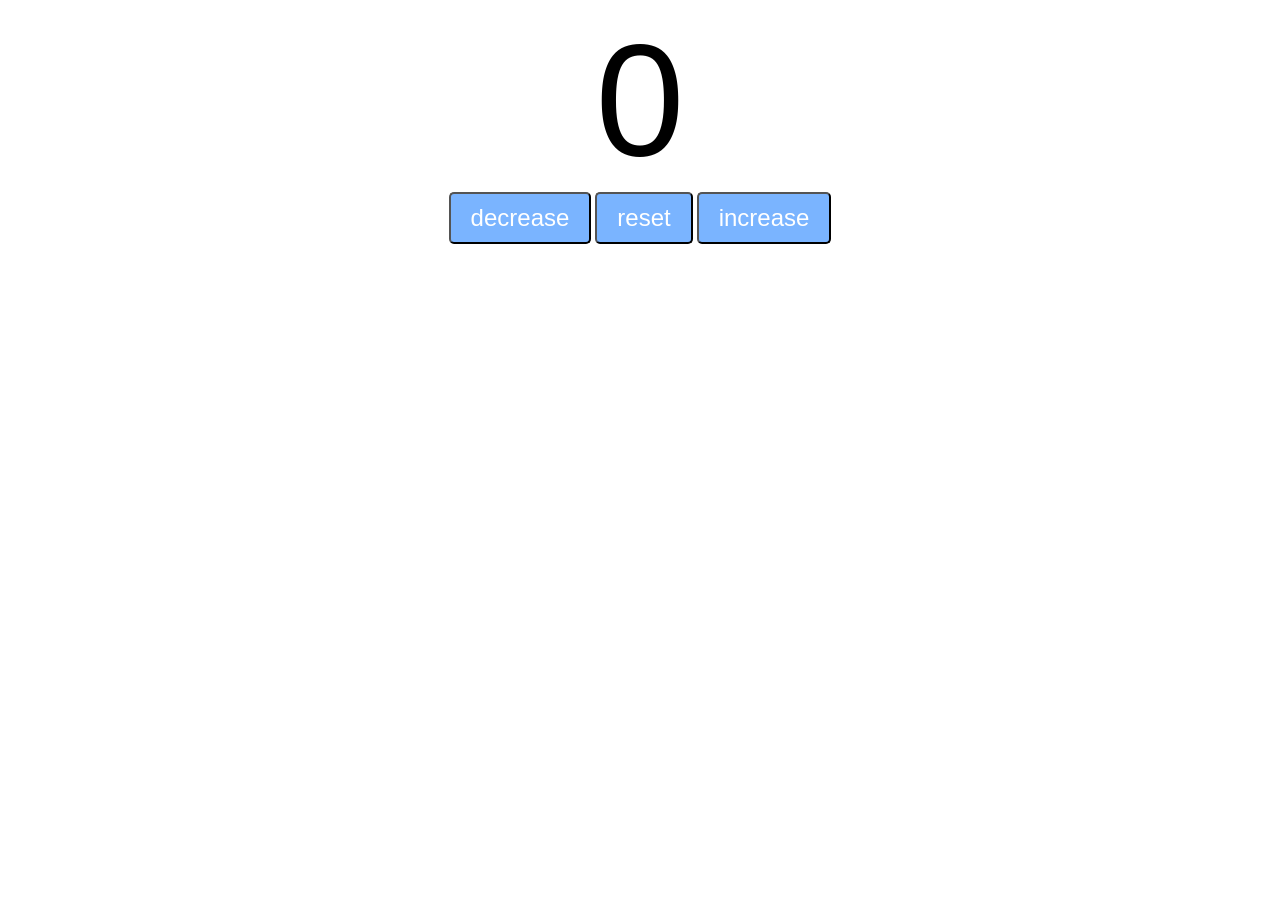
<file: Counter/index.html>
<!DOCTYPE html>
<html lang="en">
<head>
    <meta charset="UTF-8">
    <meta name="viewport" content="width=device-width, initial-scale=1.0">
    <link rel="stylesheet" href="style.css">
    <title>Document</title>
</head>
<body>
    
    <center><label id="countLabel">0</label><br></center>
    <div id="btnContainer">
        <button id="decreaseBtn" class="btns">decrease</button>
        <button id="resetBtn" class="btns">reset</button>
        <button id="increaseBtn" class="btns">increase</button>
    </div>



    <script src="index.js"></script>
</body>
</html>
</file>
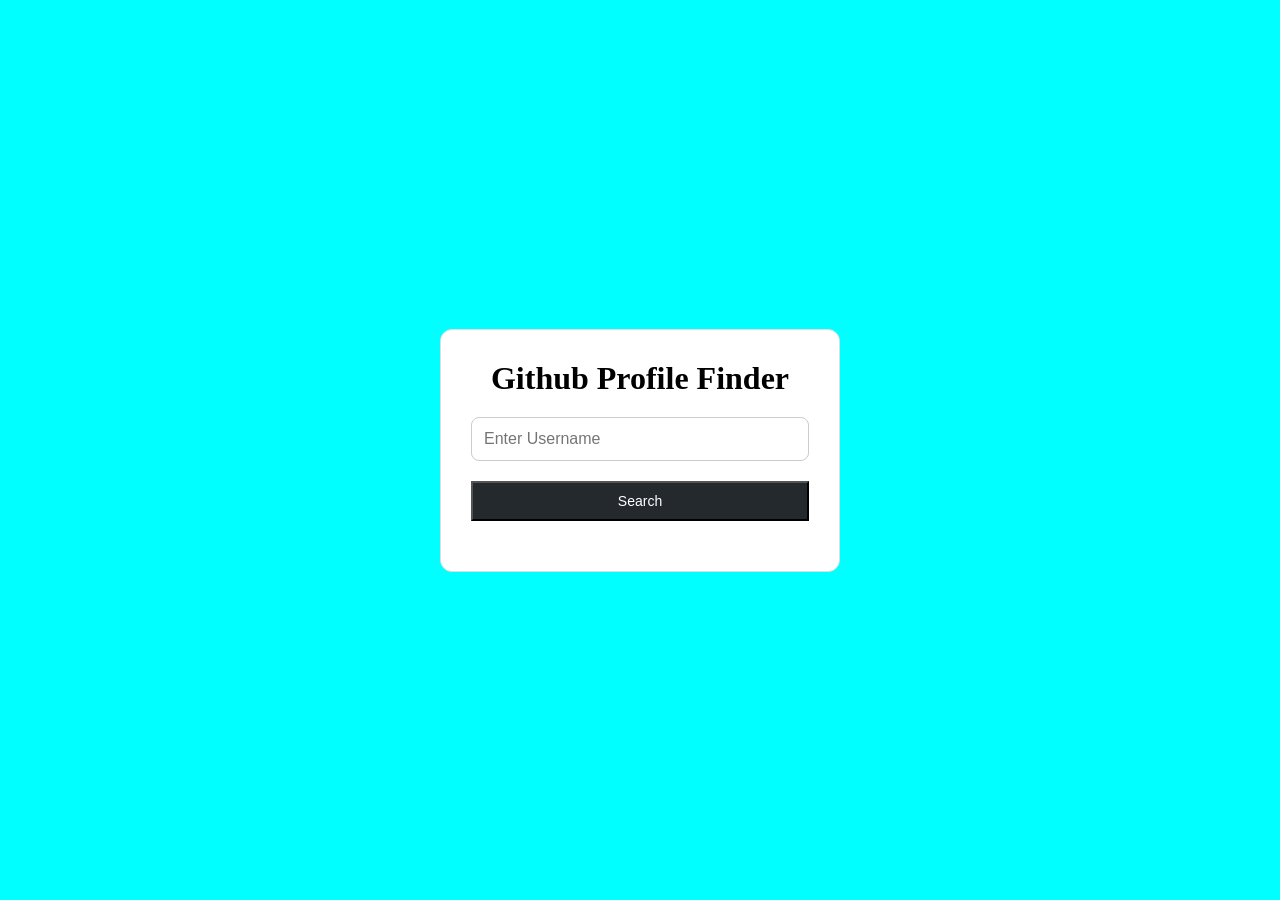
<file: Github Profile Finder/index.html>
<!DOCTYPE html>
<html lang="en">
<head>
    <meta charset="UTF-8">
    <meta name="viewport" content="width=device-width, initial-scale=1.0">
    <title>Github Profile Finder</title>
    <link rel="stylesheet" href="style.css">
</head>
<body>
    <div class="container">
        <div class="box">
            <h1>Github Profile Finder</h1>
            <input type="text" name="Username" id="name" placeholder="Enter Username">
            <button id="btn">Search</button>
            <p id="final"></p>
        </div>
    </div>
    <script src="app.js"></script>
</body>
</html>
</file>
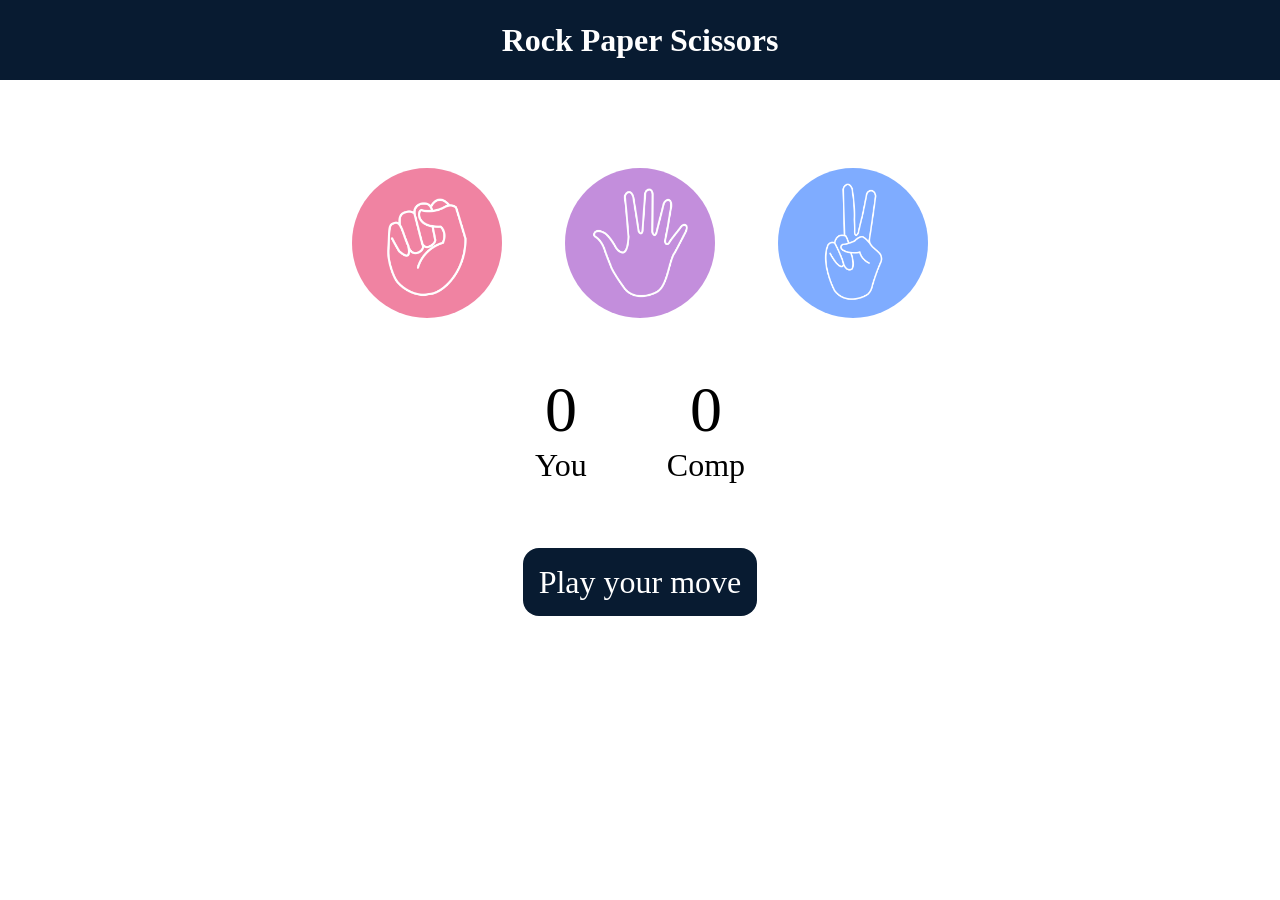
<file: Rock Paper Scissors/index.html>
<!DOCTYPE html>
<html lang="en">
<head>
    <meta charset="UTF-8">
    <meta name="viewport" content="width=device-width, initial-scale=1.0">
    <title>Rock Paper Scissors</title>
    <link rel="stylesheet" href="style.css">
</head>
<body>
    <h1>Rock Paper Scissors</h1>
    <div class="choices">
        <div class="choice" id="rock">
            <img src="./images/rock.png">
        </div>
        <div class="choice" id="paper">
            <img src="./images/paper.png">
        </div>
        <div class="choice" id="scissors">
            <img src="./images/scissors.png">
        </div>
    </div>


    <div class="scoreBoard">
        <div class="score">
            <p id="user-score">0</p>
            <p>You</p>
        </div>
        <div class="score">
            <p id="comp-score">0</p>
            <p>Comp</p>
        </div>
    </div>


    <div class="msg-container">
        <p id="msg">Play your move</p>
    </div>

    <script src="app.js"></script>
</body>
</html>
</file>
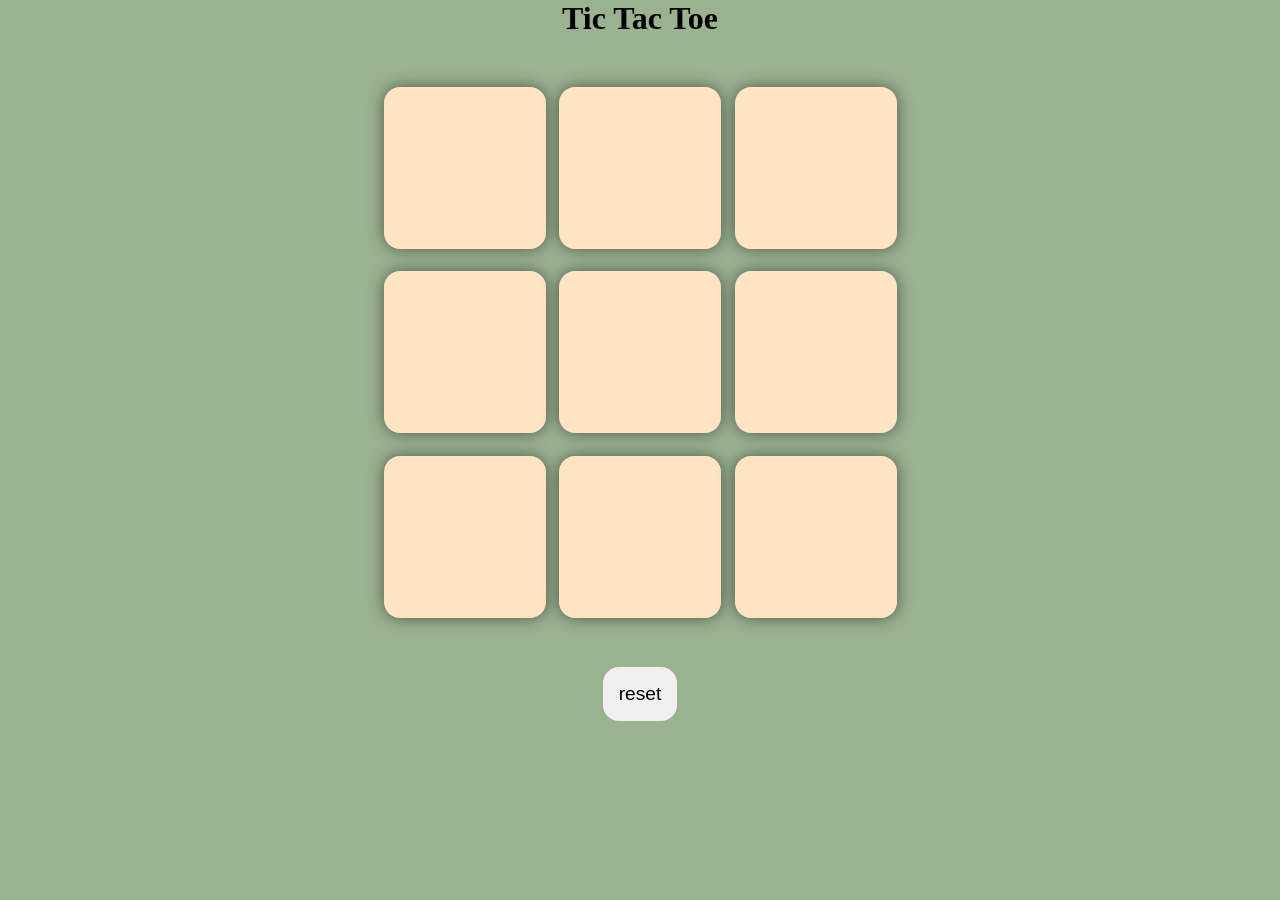
<file: TIC TAC TOE/index.html>
<!DOCTYPE html>
<html lang="en">
<head>
    <meta charset="UTF-8">
    <meta name="viewport" content="width=device-width, initial-scale=1.0">
    <title>TIC TAC TOE</title>
    <link rel="stylesheet" href="style.css">
</head>
<body>
    <div class="msg-container hide">
        <p id="msg">Winner</p>
        <button id="new-btn">New Game</button>
    </div>
    <main>
        <h1>Tic Tac Toe</h1>
        <div class="container">
            <div class = "game">
                <button class="box"></button>
                <button class="box"></button>
                <button class="box"></button>
                <button class="box"></button>
                <button class="box"></button>
                <button class="box"></button>
                <button class="box"></button>
                <button class="box"></button>
                <button class="box"></button>
            </div>
        </div>
        <button id="reset">reset</button>
    </main>
    <script src="app.js"> </script>
    
</body>
</html>
</file>
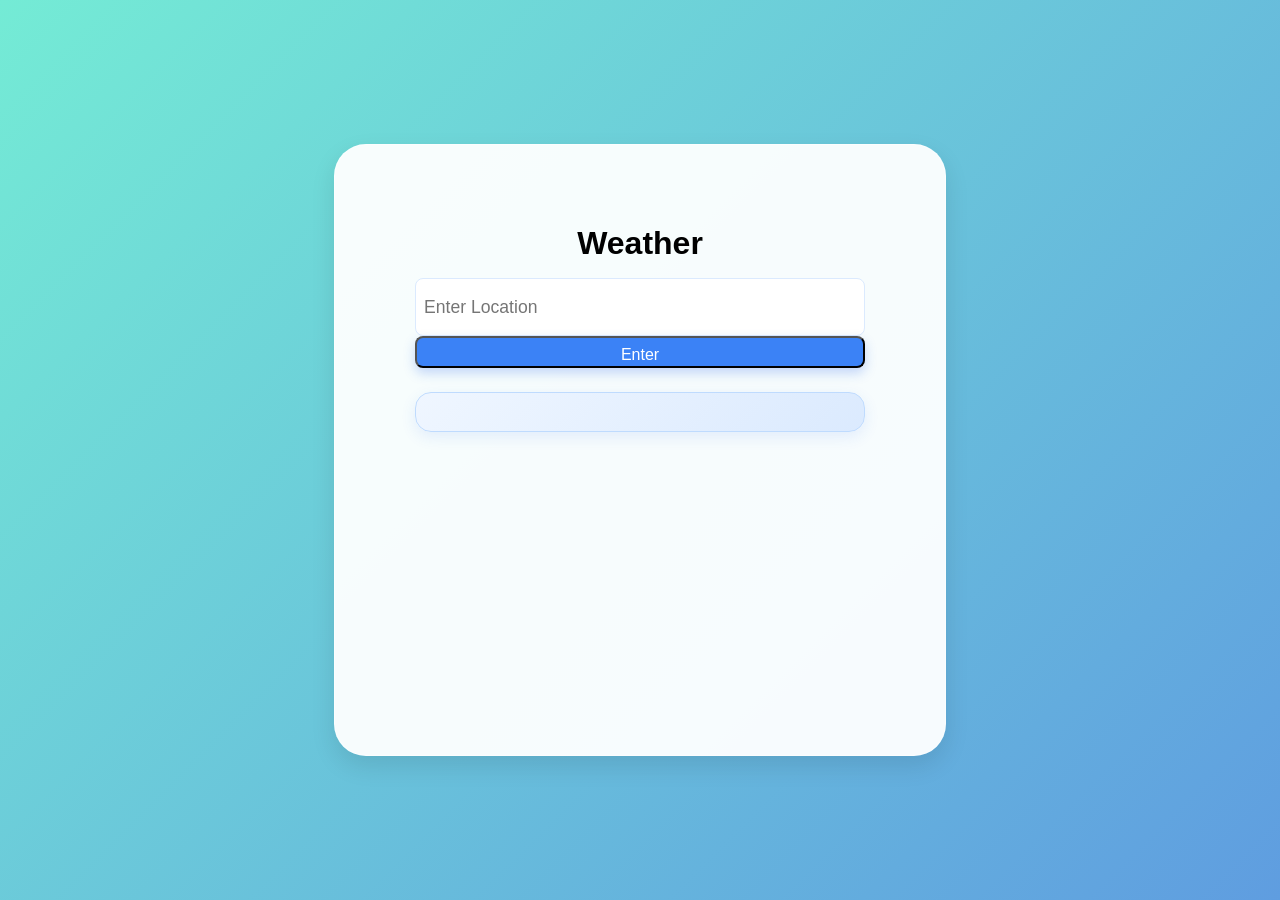
<file: Weather App/index.html>
<!DOCTYPE html>
<html lang="en">
<head>
    <meta charset="UTF-8">
    <meta name="viewport" content="width=device-width, initial-scale=1.0">
    <title>Weather App</title>
    <link rel="stylesheet" href="style.css">
</head>
<body>
    <div class="container">
        <div class="box">
            <h1>Weather</h1>
            <input type="text" id="name" placeholder="Enter Location">
            <button id="btn">Enter</button>
            <p id="reprt"></p>
        </div>
    </div>
    <script src="app.js"></script>
</body>
</html>
</file>
<file: Counter/style.css>
#countLabel{
    display: CSSLayerBlockRule;
    text-align: clearInterval;
    font-size: 10em;
    font-family: Helvetica;
}
#btnContainer{
    text-align: center;
}
.btns{
    padding:10px 20px;
    font-size: 1.5em;
    color:white;
    background-color: hsl(214, 100%, 74%);
    border-radius: 5px;
    cursor: pointer;
    transition: background-color 0.25s;
}

.btns:hover{
    background-color: hsl(214, 100%, 56%);
}
</file>
<file: Github Profile Finder/style.css>
*{
    margin:0;
    padding:0;
    box-sizing:border-box;
}

body{
    height:100vh;
    background-color: aqua;
}

.container{
    height:100vh;
    display:flex;
    justify-content:center;
    align-items:center;
}
.box{
    background-color: white;    
    width:400px;
    padding:30px;
    border-radius:12px;
    border:1px solid #ddd;

    display:flex;
    flex-direction:column;
    gap:20px;

    text-align:center;
}
input{
    padding:12px;
    font-size:16px;

    border:1px solid #ccc;
    border-radius:8px;
    outline:none;
}
#btn{
    padding: 10px;
    font-size: 14px;
    cursor:pointer;
    background-color: #24292e;
    color:white;
}
#btn:hover{
    background:#0366d6;
}

.avatar{
    width:100px;
    height:100px;
    border-radius:50%;
}
</file>
<file: Rock Paper Scissors/style.css>
*{
    padding:0;
    margin:0;
    text-align: center;
}

h1{
    background-color: #081b31;
    color: #fff;
    height: 5rem;
    line-height:5rem;   
}

.choice{
    height:165px;
    width: 165px;
    border-radius: 50%;
    display: flex;
    justify-content: center;
    align-items: center;
}

.choice:hover{
    background-color: #081b31;
    cursor:pointer;
}

img{
    height:150px;
    width: 150px;
    object-fit: cover;
    border-radius: 50%;
}
.choices{
    display: flex;
    justify-content: center;
    align-items: center;
    gap: 3rem;
    margin-top: 5rem;
}
.scoreBoard{
    display: flex;
    justify-content: center;
    align-items: center;
    gap:5rem;
    font-size: 2rem;
    margin-top: 3rem;
}

#user-score, #comp-score{
    font-size: 4rem;
}

.msg-container{
    margin-top: 5rem;
}

#msg{
    background-color: #081b31;
    color:#fff;
    font-size: 2rem;
    display:inline;
    padding: 1rem;
    border-radius:1rem;
}
</file>
<file: TIC TAC TOE/style.css>
*{
    margin:0;
    padding:0;
}

body{
    background-color: #9BB291;
    text-align: center;
}
.container{
    height: 70vh;
    
    display:flex;   
  
    justify-content: center;
    align-items:center;
    
}
.game{
    height:60vmin;
    width:60vmin;
    display:flex;
    flex-wrap : wrap;
    justify-content: center;
    align-items:center;
    gap:1.5vmin;
}
.box{
    height:18vmin;
    width:18vmin;
    border-radius: 1rem;
    border:none;
    box-shadow: 0 0 1rem rgba(0,0,0,0.5);
    font-size: 10vmin;
    background-color:bisque;
    color: rgb(1, 9, 23);
}

#reset{
    padding :1rem;
    font-size:1.2rem;
    border-radius: 1rem;
    border:none;
}
#new-btn{
    padding :1rem;
    font-size:1.2rem;
    border-radius: 1rem;
    border:none;
}
#msg{
    color:#E8E1EF;
    font-size: 5vmin;
}

.msg-container {
    height: 100vmin;
    display:flex;
    justify-content: center;
    align-items: center;
    flex-direction: column;
}

.hide{
    display: none;
}
</file>
<file: Weather App/style.css>
*{
    padding:0;
    margin:0;
}

body{
    height:100vh;
    background-color: aqua;
    font-family: Arial, sans-serif;

    background: linear-gradient(
        135deg,
        #74ebd5,
        #5f9de0
    );
}

.container{
    height:100vh;
    display:flex;
    justify-content: center;
    align-items: center;
}

.box{
    background-color: rgba(255, 255, 255, 0.95);
    height: 50vmin;
    width:50vmin;

    border: 1px solid  rgba(255, 255, 255, 0.5);;
    border-radius: 2rem;
    padding: 5rem;

    display: flex;
    flex-direction: column;

    text-align: center;

    box-shadow: 0 10px 25px rgba(0, 0, 0, 0.1);
    transition: 0.3s ease;
}

.box:hover{
    transform: translateY(-8px);
    box-shadow: 0 20px 40px rgba(0, 0, 0, 0.2);;
}


#name{
    padding:0.5rem;
    height:2.5rem;
    font-size: 1.1rem;
    border-radius: 0.5rem;
    border: 1px solid #dbeafe;
    outline: none;
    
    margin-top: 1rem;
    transition : 0.2s ease;
}

#name:focus{
    border: 1px solid #3b82f6;
    box-shadow: 0 0 5px rgba(37, 99, 235, 0.5);
}

#btn{
    padding:0.5rem;
    height:2rem;
    font-size: 1rem;
    color:white;
    background-color: #3b82f6;
    cursor: pointer;
    transition: 0.2s ease;
    border-radius: 0.5rem;

    box-shadow:
        0 5px 12px rgba(37, 99, 235, 0.25);
}

#btn:hover{
    transform: translateY(-2px);
    background-color: #2563eb;
}


#reprt {
    margin-top: 1.5rem;
    padding: 1.2rem;

    background: linear-gradient(
        135deg,
        #eff6ff,
        #dbeafe
    );

    color: #1e3a8a;

    border: 1px solid #bfdbfe;
    border-radius: 1rem;

    font-size: 1rem;
    font-weight: 500;

    line-height: 1.8;

    box-shadow: 0 5px 15px rgba(37, 99, 235, 0.1);

    transition: all 0.3s ease;
}

#reprt:hover {
    transform: translateY(-3px);

    background: linear-gradient(
        135deg,
        #dbeafe,
        #bfdbfe
    );

    box-shadow: 0 8px 20px rgba(37, 99, 235, 0.18);
}
</file>
